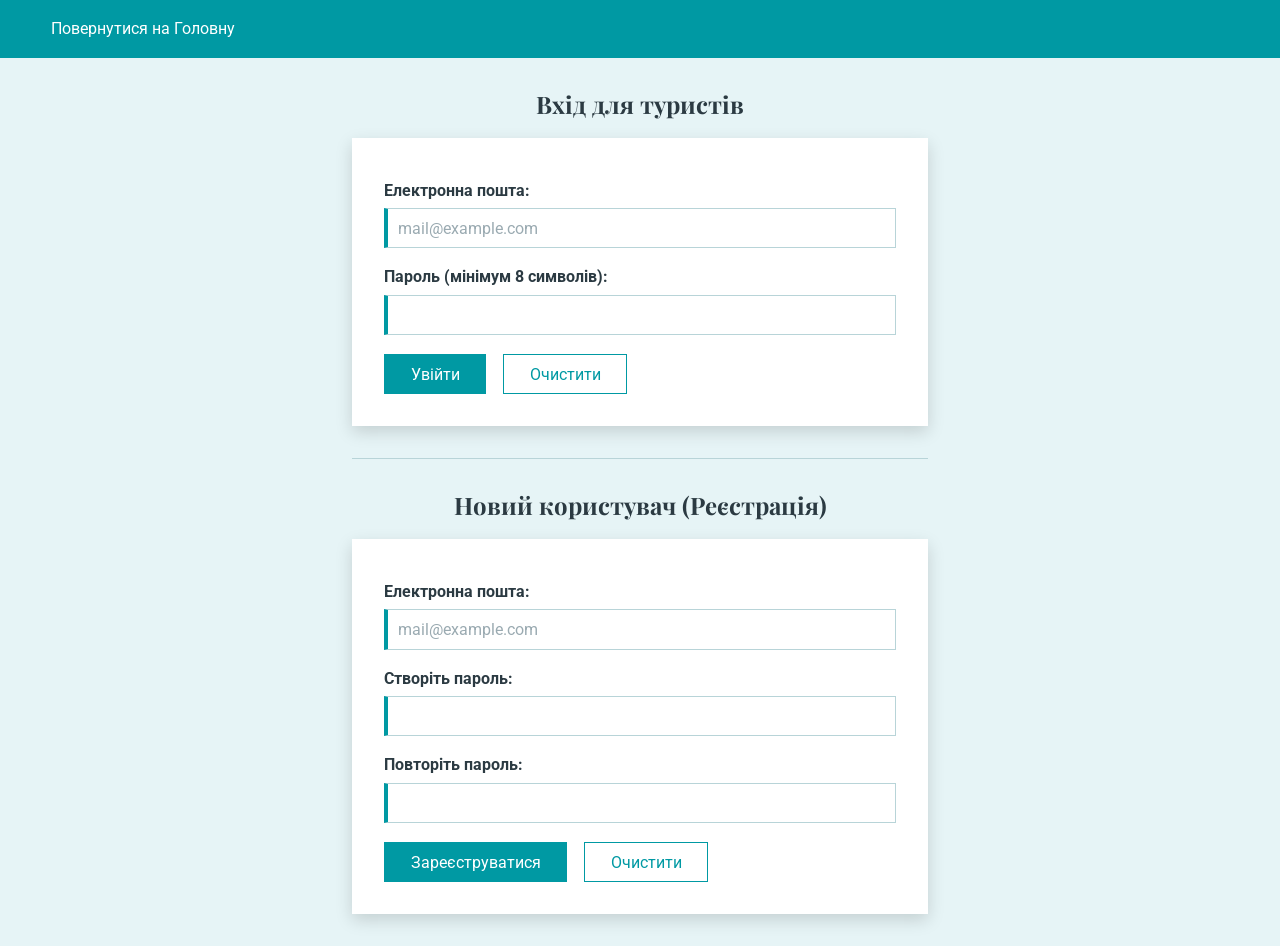
<file: site/authorize.html>
<!DOCTYPE html>
<html lang="uk">
<head>
    <meta charset="UTF-8">
    <meta name="viewport" content="width=device-width, initial-scale=1.0">
    <title>Вхід до кабінету</title>
    <link rel="preconnect" href="https://fonts.googleapis.com">
    <link href="https://fonts.googleapis.com/css2?family=Marck+Script&family=Playfair+Display:wght@400;900&family=Roboto:wght@300;400;700&display=swap" rel="stylesheet">
    <link rel="stylesheet" href="https://cdnjs.cloudflare.com/ajax/libs/font-awesome/6.5.1/css/all.min.css">
    <link rel="stylesheet" href="./styles/style.css">
</head>
<body>
    <nav>
        <a href="./index.html">Повернутися на Головну</a>
    </nav>

    <main>
        <section>
            <h1>Вхід для туристів</h1>
            <form action="#">
                <label for="login-email">Електронна пошта:</label>
                <input type="email" id="login-email" name="email" placeholder="mail@example.com" required>
                <br>
                
                <label for="login-password">Пароль (мінімум 8 символів):</label>
                <input type="password" id="login-password" name="password" minlength="8" required>
                <br>

                <button type="submit">Увійти</button>
                <button type="reset">Очистити</button>
            </form>
        </section>

        <hr>

        <section>
            <h1>Новий користувач (Реєстрація)</h1>
            <form action="#">
                <label for="reg-email">Електронна пошта:</label>
                <input type="email" id="reg-email" name="email" placeholder="mail@example.com" required>
                <br>

                <label for="reg-password">Створіть пароль:</label>
                <input type="password" id="reg-password" name="password" minlength="8" required>
                <br>
                
                <label for="reg-password-repeat">Повторіть пароль:</label>
                <input type="password" id="reg-password-repeat" name="password_repeat" minlength="8" required>
                <br>

                <button type="submit">Зареєструватися</button>
                <button type="reset">Очистити</button>
            </form>
        </section>
    </main>
</body>
</html>
</file>
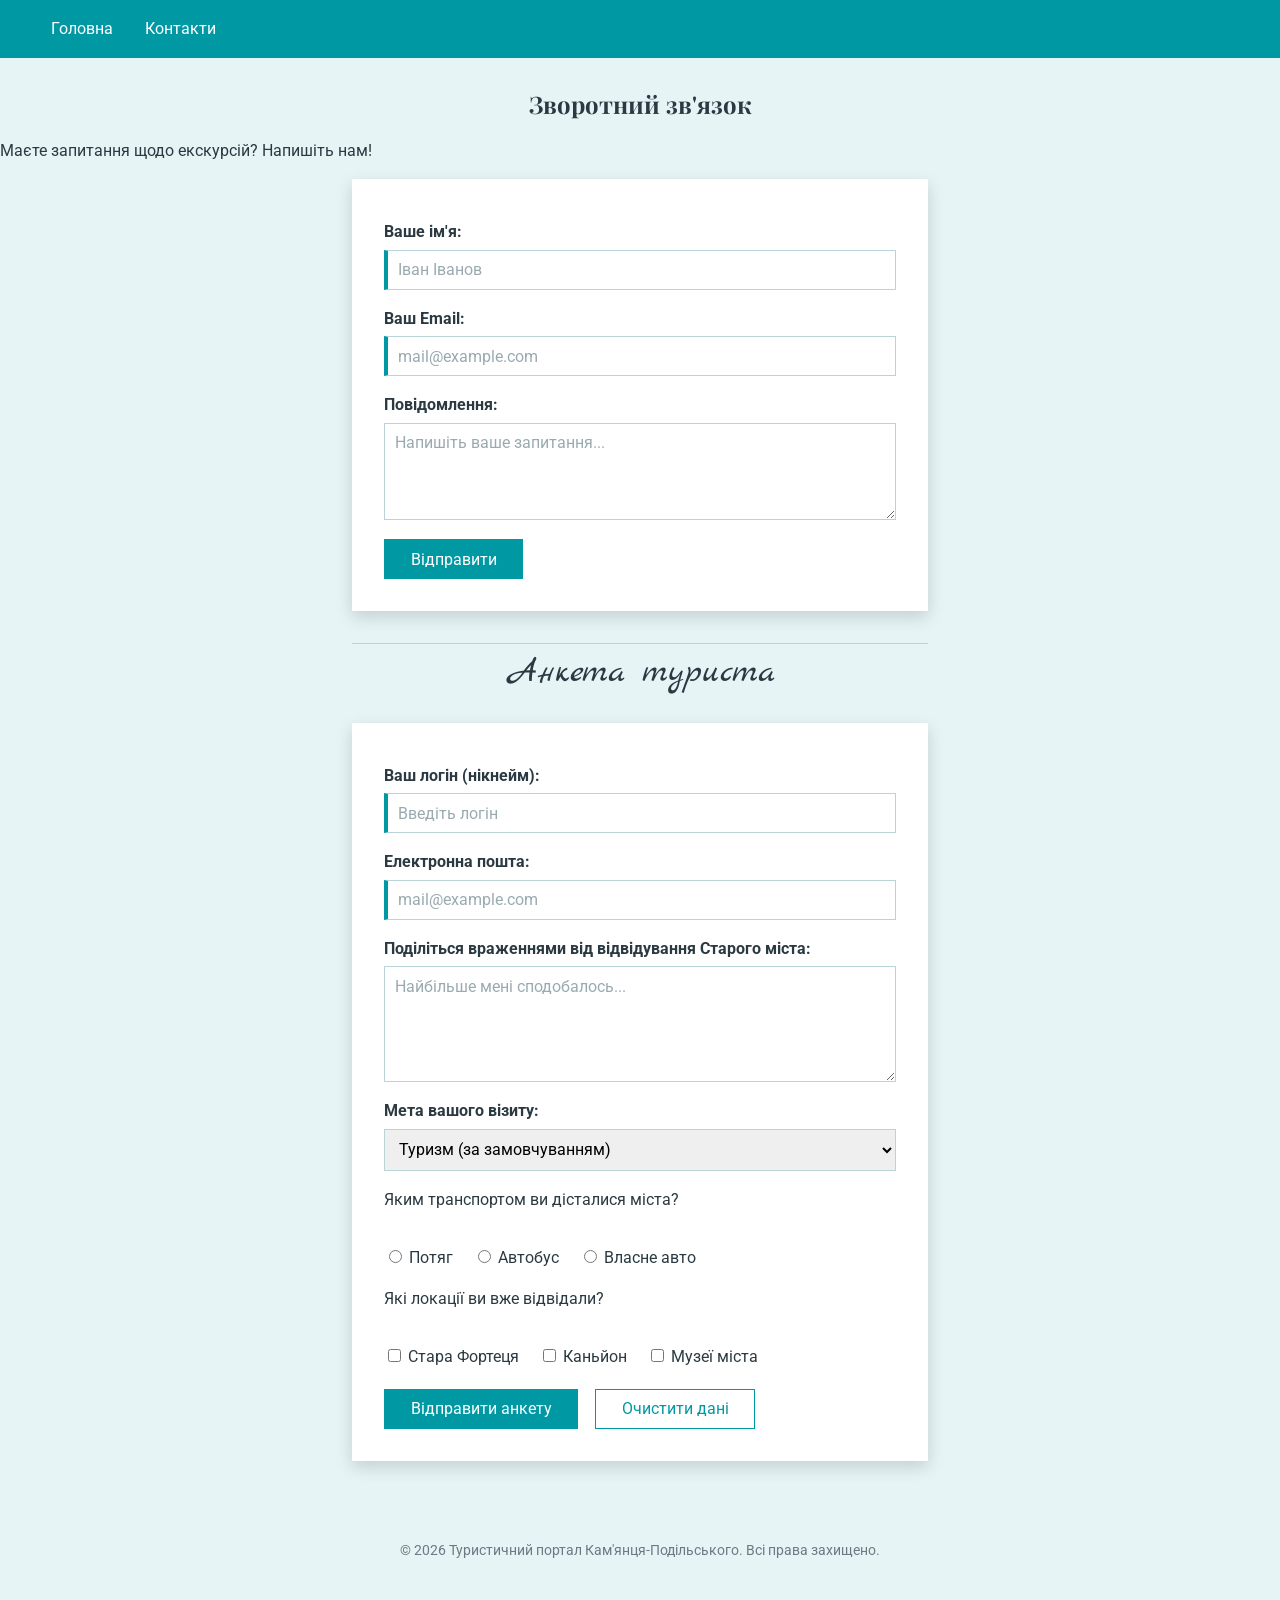
<file: site/contact.html>
<!DOCTYPE html>
<html lang="uk">
<head>
    <meta charset="UTF-8">
    <meta name="viewport" content="width=device-width, initial-scale=1.0">
    <title>Зворотний зв'язок та Опитування</title>
    <link rel="preconnect" href="https://fonts.googleapis.com">
    <link href="https://fonts.googleapis.com/css2?family=Marck+Script&family=Playfair+Display:wght@400;900&family=Roboto:wght@300;400;700&display=swap" rel="stylesheet">
    <link rel="stylesheet" href="https://cdnjs.cloudflare.com/ajax/libs/font-awesome/6.5.1/css/all.min.css">
    <link rel="stylesheet" href="./styles/style.css">
</head>
<body>
    <nav>
        <ul>
            <li><a href="./index.html">Головна</a></li>
            <li><a href="./contact.html">Контакти</a></li>
        </ul>
    </nav>

    <main>
        <section>
            <h1>Зворотний зв'язок</h1>
            <p>Маєте запитання щодо екскурсій? Напишіть нам!</p>

            <form action="#">
                <label for="name">Ваше ім'я:</label>
                <input type="text" id="name" name="name" placeholder="Іван Іванов" required>
                <br>
                
                <label for="email">Ваш Email:</label>
                <input type="email" id="email" name="email" placeholder="mail@example.com" required>
                <br>

                <label for="message">Повідомлення:</label>
                <textarea id="message" name="message" rows="4" placeholder="Напишіть ваше запитання..." required></textarea>
                <br>

                <button type="submit">Відправити</button>
            </form>
        </section>

        <hr>

        <section>
            <h2>Анкета туриста</h2>
            <form action="#">
                <label for="user-login">Ваш логін (нікнейм):</label>
                <input type="text" id="user-login" name="login" placeholder="Введіть логін" required>
                <br>

                <label for="user-email">Електронна пошта:</label>
                <input type="email" id="user-email" name="email" placeholder="mail@example.com" required>
                <br>

                <label for="user-experience">Поділіться враженнями від відвідування Старого міста:</label><br>
                <textarea id="user-experience" name="experience" rows="5" placeholder="Найбільше мені сподобалось..." required></textarea>
                <br>

                <label for="visit-purpose">Мета вашого візиту:</label>
                <select id="visit-purpose" name="purpose">
                    <option value="tourism" selected>Туризм (за замовчуванням)</option>
                    <option value="business">Робоче відрядження</option>
                    <option value="family">Візит до родичів</option>
                </select>
                <br>

                <p>Яким транспортом ви дісталися міста?</p>
                <label><input type="radio" name="transport" value="train" required> Потяг</label>
                <label><input type="radio" name="transport" value="bus" required> Автобус</label>
                <label><input type="radio" name="transport" value="car" required> Власне авто</label>
                <br>

                <p>Які локації ви вже відвідали?</p>
                <label><input type="checkbox" name="visited" value="fortress"> Стара Фортеця</label>
                <label><input type="checkbox" name="visited" value="canyon"> Каньйон</label>
                <label><input type="checkbox" name="visited" value="museum"> Музеї міста</label>
                <br>

                <button type="submit">Відправити анкету</button>
                <button type="reset">Очистити дані</button>
            </form>
        </section>
    </main>

    <footer>
        <p>&copy; 2026 Туристичний портал Кам'янця-Подільського. Всі права захищено.</p>
    </footer>
</body>
</html>
</file>
<file: site/styles/style.css>
:root {
    --main-color: #0099a3;
    --dark-color: #007a83;
    --text-color: #2b3a42;
    --gray-color: #6b7b84;
    --white: #ffffff;
    --font-title: "Playfair Display", Georgia, serif;
    --font-text: "Roboto", Arial, sans-serif;
    --font-script: "Marck Script", cursive;
}

* {
    box-sizing: border-box;
}

body {
    margin: 0;
    font-family: var(--font-text);
    font-size: 1rem;
    line-height: 1.6;
    color: var(--text-color);
    background-color: #e6f4f6;
}

h1, h2, h3, h4 {
    font-family: var(--font-title);
    line-height: 1.2;
    margin: 0 0 0.8em;
}

h2, h4 {
    font-family: var(--font-script);
    font-weight: 400;
}

h2 {
    font-size: 2.2rem;
    text-align: center;
}

a {
    color: inherit;
    text-decoration: none;
}

a:hover {
    color: var(--main-color);
}

header {
    position: absolute;
    top: 0;
    left: 0;
    width: 100%;
    padding: 1.2rem 4%;
    color: var(--white);
}

header a:hover {
    color: var(--white);
}

.topbar {
    display: flex;
    justify-content: space-between;
    font-size: 0.9rem;
}

.socials a {
    margin-right: 1.2rem;
    font-size: 1.4rem;
}

.contacts span {
    margin-left: 2rem;
}

.contacts i {
    margin-right: 0.5rem;
}

.brand {
    text-align: center;
    font-family: var(--font-script);
    font-size: 1.8rem;
    margin-top: 0.5rem;
}

header nav ul {
    display: flex;
    justify-content: center;
    flex-wrap: wrap;
    gap: 0.5rem 2.5rem;
    margin: 0.5rem 0 0;
    padding: 0;
    list-style: none;
}

header nav a:hover {
    border-bottom: 2px solid var(--white);
}

#hero {
    min-height: 100vh;
    display: flex;
    flex-direction: column;
    align-items: center;
    justify-content: center;
    padding: 8rem 1.5rem 4rem;
    text-align: center;
    color: var(--white);
    background: linear-gradient(rgba(0, 0, 0, 0.25), rgba(0, 0, 0, 0.25)),
                url("../images/hero.jpg") center / cover no-repeat,
                linear-gradient(160deg, #4fc3d0, #0b6e99);
}

#hero h1 {
    max-width: 24ch;
    font-size: 3rem;
    text-shadow: 0 2px 10px rgba(0, 0, 0, 0.4);
}

#hero p:first-of-type::before {
    content: "★ ";
}

#hero p:last-of-type {
    font-family: var(--font-script);
    font-size: 2rem;
}

.search-block {
    position: relative;
    display: flex;
    gap: 0.8rem;
    width: 40rem;
    max-width: 100%;
    margin-top: 4rem;
    padding: 1rem;
    background-color: rgba(255, 255, 255, 0.85);
}

.search-block::before {
    content: "Локації";
    position: absolute;
    bottom: 100%;
    left: 50%;
    transform: translateX(-50%);
    padding: 0.6rem 2rem;
    background-color: var(--main-color);
    color: var(--white);
}

.search-block input {
    flex: 1;
    border: none;
    background: none;
}

.search-block input:focus {
    outline: none;
    border-bottom: 2px solid var(--main-color);
}

#cards-section,
#news-section {
    max-width: 75rem;
    margin: 0 auto;
    padding: 3rem 4%;
}

#cards-section ul {
    display: flex;
    flex-wrap: wrap;
    gap: 1.5rem;
    margin: 0;
    padding: 0;
    list-style: none;
}

#cards-section li {
    flex: 1 1 15rem;
    background-color: var(--white);
    box-shadow: 0 0.4rem 1rem rgba(0, 0, 0, 0.15);
}

#cards-section li:hover {
    box-shadow: 0 0.6rem 1.5rem rgba(0, 0, 0, 0.3);
}

#cards-section img {
    display: block;
    width: 100%;
    height: 13rem;
    object-fit: cover;
    background-color: #7fd0d8;
}

#cards-section h4,
#cards-section p {
    margin: 0;
    padding: 1rem 1.2rem 0;
}

#cards-section p {
    padding-bottom: 1.2rem;
    font-size: 0.9rem;
    color: var(--gray-color);
}

article {
    margin-bottom: 1.2rem;
    padding: 1.2rem 1.5rem;
    background-color: var(--white);
    border-left: 0.3rem solid var(--main-color);
}

article p {
    margin: 0;
}

article p::first-letter {
    font-size: 1.5em;
    color: var(--main-color);
}

footer {
    padding: 2rem 4%;
    text-align: center;
    font-size: 0.9rem;
    color: var(--gray-color);
}

.footer-brand {
    font-family: var(--font-script);
    font-size: 2.2rem;
    color: var(--dark-color);
}

.footer-nav {
    display: flex;
    justify-content: center;
    gap: 2rem;
    margin: 1rem 0;
    padding: 0;
    list-style: none;
    color: var(--text-color);
}

body > nav {
    padding: 1rem 4%;
    background-color: var(--main-color);
    color: var(--white);
}

body > nav ul {
    display: flex;
    gap: 2rem;
    margin: 0;
    padding: 0;
    list-style: none;
}

body > nav a:hover {
    color: var(--white);
    text-decoration: underline;
}

main h1 {
    text-align: center;
    margin-top: 2rem;
}

form {
    max-width: 36rem;
    margin: 1rem auto 2rem;
    padding: 1.5rem 2rem 2rem;
    background-color: var(--white);
    box-shadow: 0 0.4rem 1rem rgba(0, 0, 0, 0.15);
}

form br {
    display: none;
}

label {
    display: block;
    margin-top: 1rem;
    font-weight: bold;
}

label:has(input[type="radio"]),
label:has(input[type="checkbox"]) {
    display: inline-block;
    margin-right: 1rem;
    font-weight: normal;
}

input[type="text"],
input[type="email"],
input[type="password"],
textarea,
select {
    display: block;
    width: 100%;
    margin-top: 0.3rem;
    padding: 0.6rem;
    font-family: inherit;
    font-size: 1rem;
    border: 1px solid #b8d4d8;
}

input::placeholder,
textarea::placeholder {
    color: #9aaab1;
}

input:focus,
textarea:focus,
select:focus {
    outline: 2px solid var(--main-color);
}

input:required {
    border-left: 4px solid var(--main-color);
}

input[type="radio"],
input[type="checkbox"] {
    accent-color: var(--main-color);
}

button {
    margin: 1.2rem 0.8rem 0 0;
    padding: 0.6rem 1.6rem;
    font-family: inherit;
    font-size: 1rem;
    color: var(--white);
    background-color: var(--main-color);
    border: 1px solid var(--main-color);
    cursor: pointer;
}

button:hover {
    background-color: var(--dark-color);
}

button[type="reset"] {
    color: var(--main-color);
    background-color: var(--white);
}

button[type="reset"]:hover {
    color: var(--white);
    background-color: var(--main-color);
}

.search-block button {
    margin: 0;
}

hr {
    width: 36rem;
    max-width: 90%;
    border: none;
    border-top: 1px solid #b8d4d8;
}

@media (max-width: 48rem) {
    .topbar {
        flex-direction: column;
    }
    .contacts span {
        margin: 0 1rem 0 0;
    }
    #hero h1 {
        font-size: 2rem;
    }
}
</file>
